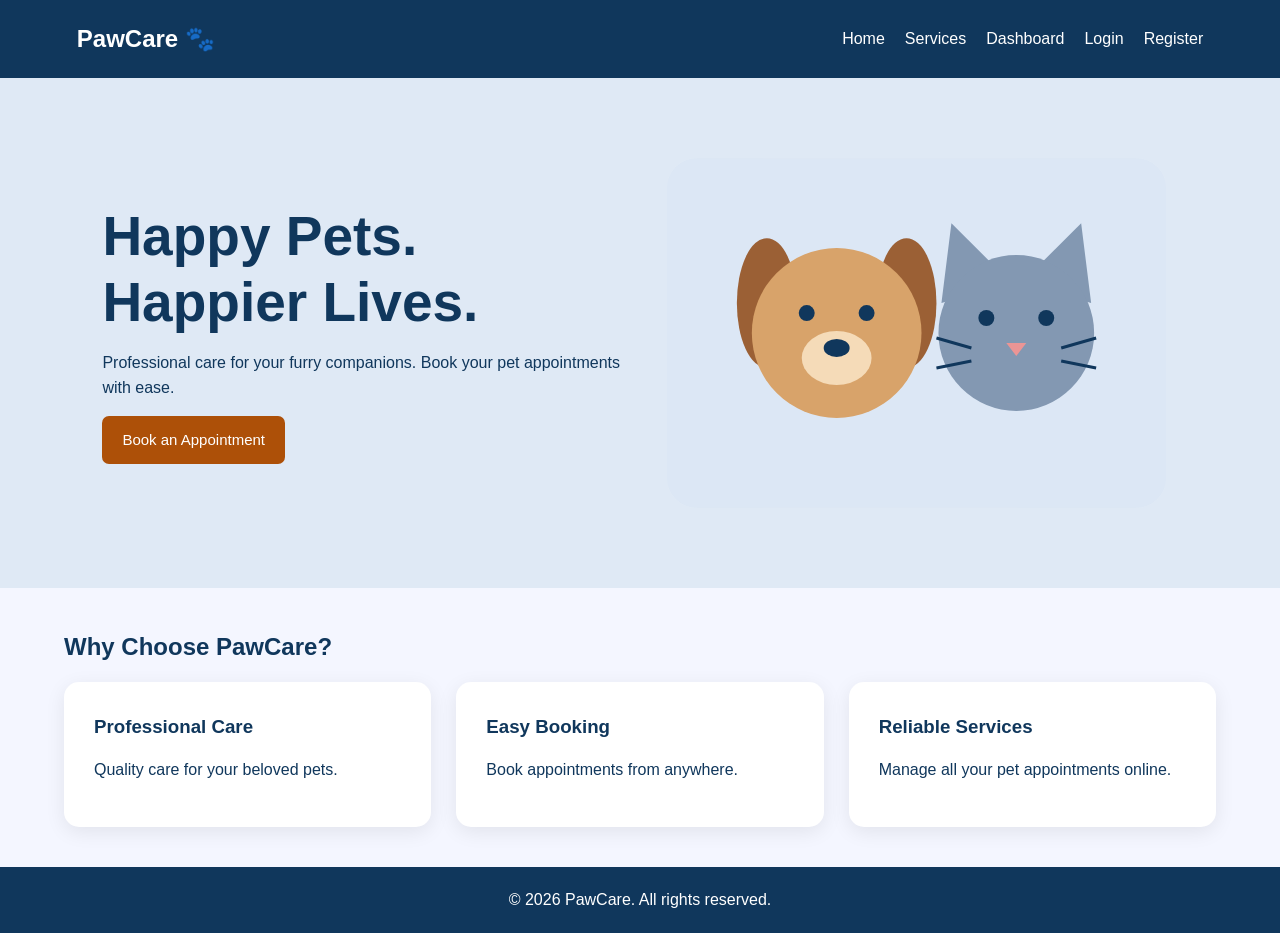
<file: index.html>
<!DOCTYPE html>
<html lang="en">

<head>
    <meta charset="UTF-8">
    <meta name="viewport" content="width=device-width, initial-scale=1.0">

    <title>PawCare | Home</title>

    <link rel="stylesheet" href="style.css">
    <script src="script.js" defer></script>
</head>

<body>

    <nav>
        <h2>PawCare 🐾</h2>

        <div class="nav-links">
            <a href="index.html">Home</a>
            <a href="services.html">Services</a>
            <a href="dashboard.html">Dashboard</a>
            <a href="login.html">Login</a>
            <a href="register.html">Register</a>
        </div>
    </nav>

    <section class="hero">

        <div>
            <h1>Happy Pets. Happier Lives.</h1>

            <p>
                Professional care for your furry companions.
                Book your pet appointments with ease.
            </p>

            <a href="dashboard.html" class="button">
                Book an Appointment
            </a>
        </div>

        <img src="images/pets.svg" alt="Dog and cat">

    </section>

    <section class="container">

        <h2>Why Choose PawCare?</h2>

        <div class="cards">

            <div class="card">
                <h3>Professional Care</h3>
                <p>Quality care for your beloved pets.</p>
            </div>

            <div class="card">
                <h3>Easy Booking</h3>
                <p>Book appointments from anywhere.</p>
            </div>

            <div class="card">
                <h3>Reliable Services</h3>
                <p>Manage all your pet appointments online.</p>
            </div>

        </div>

    </section>

    <footer>
        &copy; 2026 PawCare. All rights reserved.
    </footer>

</body>

</html>
</file>
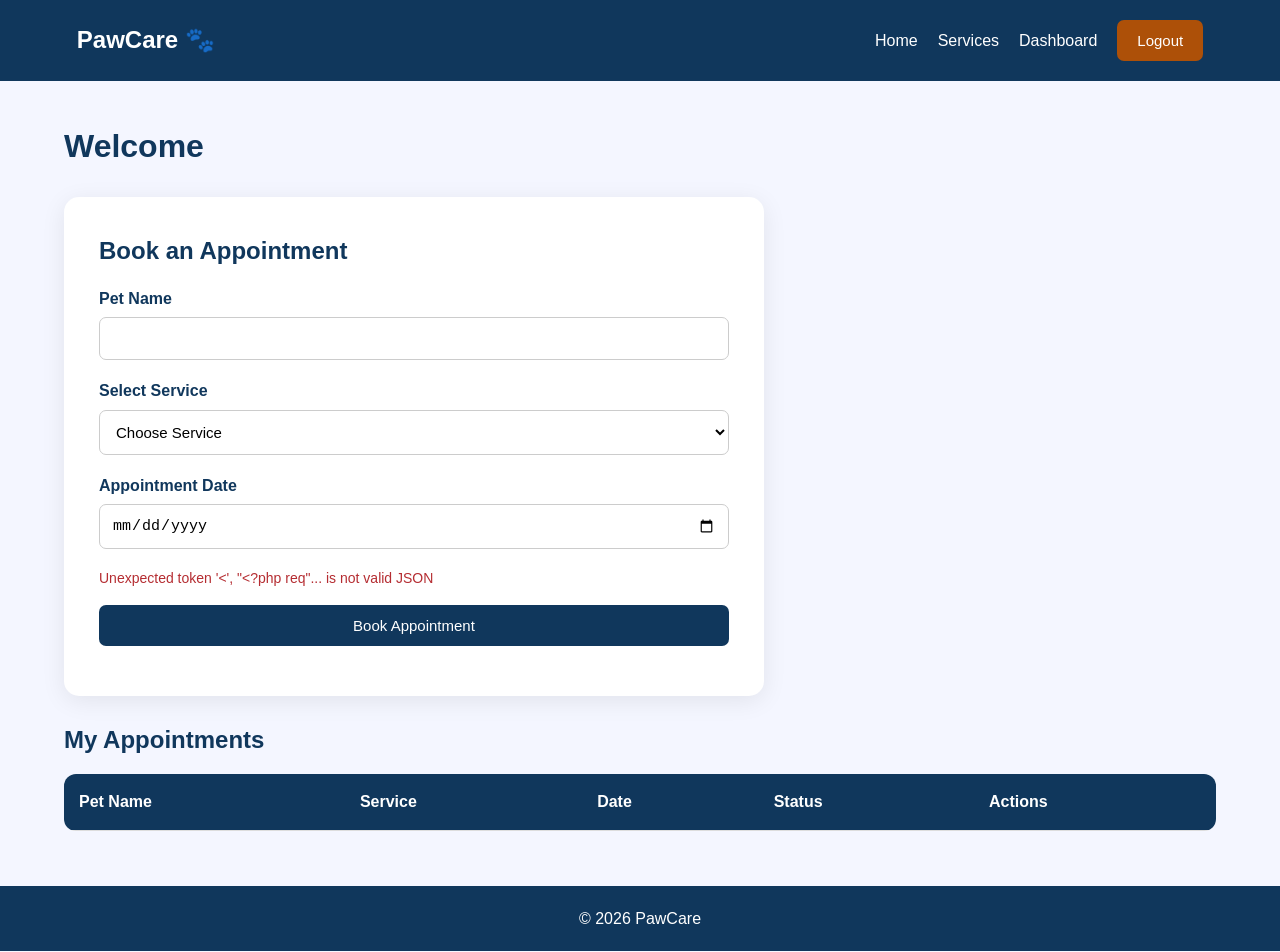
<file: dashboard.html>
<!DOCTYPE html>
<html lang="en">

<head>
    <meta charset="UTF-8">
    <meta name="viewport" content="width=device-width, initial-scale=1.0">

    <title>PawCare | Dashboard</title>

    <link rel="stylesheet" href="style.css">
    <script src="script.js" defer></script>
</head>

<body>

    <nav>
        <h2>PawCare 🐾</h2>

        <div class="nav-links">
            <a href="index.html">Home</a>
            <a href="services.html">Services</a>
            <a href="dashboard.html">Dashboard</a>

            <button id="logoutButton">Logout</button>
        </div>
    </nav>

    <main class="container">

        <h1 id="welcome">Welcome</h1>

        <section class="form-container wide">

            <h2>Book an Appointment</h2>

            <form id="appointmentForm"
                  action="php/create.php"
                  method="POST">

                <label for="pet_name">Pet Name</label>

                <input type="text"
                       id="pet_name"
                       name="pet_name"
                       maxlength="100"
                       required>

                <label for="service">Select Service</label>

                <select id="service" name="service" required>

                    <option value="">Choose Service</option>
                    <option>Veterinary Checkup</option>
                    <option>Pet Grooming</option>
                    <option>Vaccination</option>
                    <option>Pet Boarding</option>

                </select>

                <label for="date">Appointment Date</label>

                <input type="date"
                       id="date"
                       name="date"
                       required>

                <p id="message" class="message"></p>

                <button type="submit">
                    Book Appointment
                </button>

            </form>

        </section>

        <section>

            <h2>My Appointments</h2>

            <div class="table-container">

                <table>

                    <thead>
                        <tr>
                            <th>Pet Name</th>
                            <th>Service</th>
                            <th>Date</th>
                            <th>Status</th>
                            <th>Actions</th>
                        </tr>
                    </thead>

                    <tbody id="appointmentRows">
                    </tbody>

                </table>

            </div>

            <p id="tableMessage"></p>

        </section>

    </main>

    <footer>
        &copy; 2026 PawCare
    </footer>

</body>

</html>
</file>
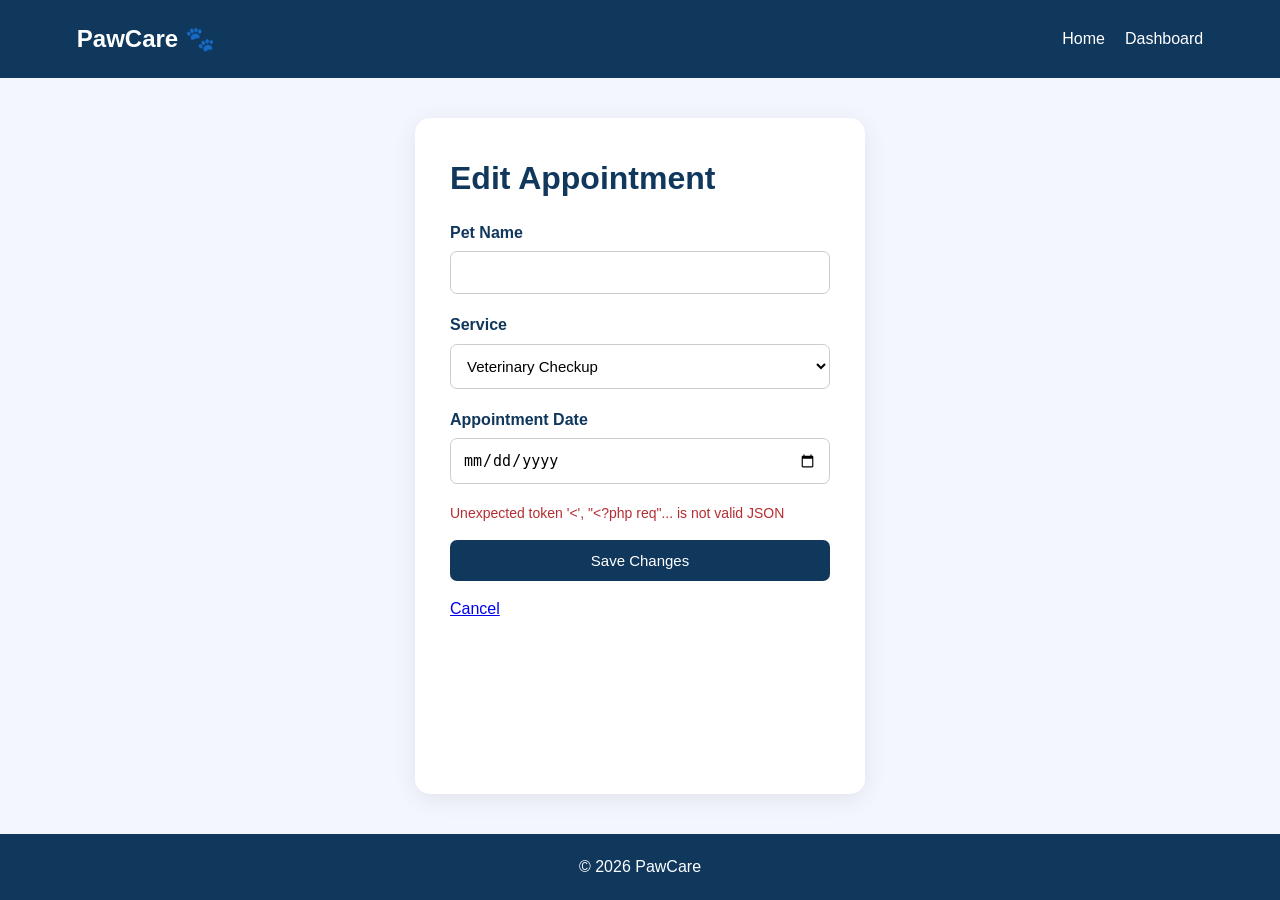
<file: edit.html>
<!DOCTYPE html>
<html lang="en">

<head>
    <meta charset="UTF-8">
    <meta name="viewport" content="width=device-width, initial-scale=1.0">

    <title>PawCare | Edit Appointment</title>

    <link rel="stylesheet" href="style.css">
    <script src="script.js" defer></script>
</head>

<body>

    <nav>
        <h2>PawCare 🐾</h2>

        <div class="nav-links">
            <a href="index.html">Home</a>
            <a href="dashboard.html">Dashboard</a>
        </div>
    </nav>

    <main class="form-container">

        <h1>Edit Appointment</h1>

        <form id="editForm"
              action="php/update.php"
              method="POST">

            <input type="hidden" id="id" name="id">

            <label for="pet_name">Pet Name</label>

            <input type="text"
                   id="pet_name"
                   name="pet_name"
                   maxlength="100"
                   required>

            <label for="service">Service</label>

            <select id="service" name="service" required>

                <option>Veterinary Checkup</option>
                <option>Pet Grooming</option>
                <option>Vaccination</option>
                <option>Pet Boarding</option>

            </select>

            <label for="date">Appointment Date</label>

            <input type="date"
                   id="date"
                   name="date"
                   required>

            <p id="message" class="message"></p>

            <button type="submit">Save Changes</button>

            <a href="dashboard.html">Cancel</a>

        </form>

    </main>

    <footer>
        &copy; 2026 PawCare
    </footer>

</body>

</html>
</file>
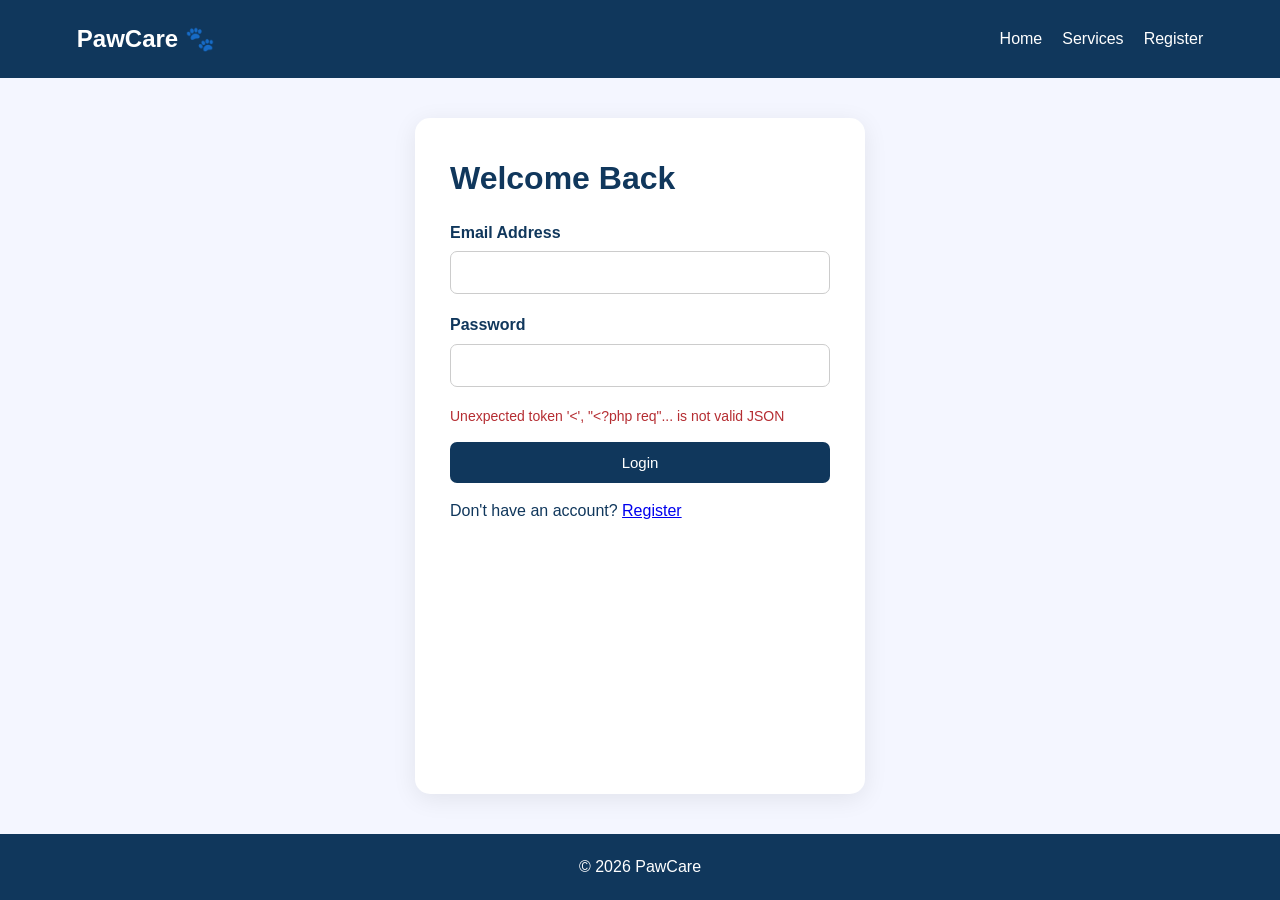
<file: login.html>
<!DOCTYPE html>
<html lang="en">

<head>
    <meta charset="UTF-8">
    <meta name="viewport" content="width=device-width, initial-scale=1.0">

    <title>PawCare | Login</title>

    <link rel="stylesheet" href="style.css">
    <script src="script.js" defer></script>
</head>

<body>

    <nav>
        <h2>PawCare 🐾</h2>

        <div class="nav-links">
            <a href="index.html">Home</a>
            <a href="services.html">Services</a>
            <a href="register.html">Register</a>
        </div>
    </nav>

    <main class="form-container">

        <h1>Welcome Back</h1>

        <form id="loginForm"
              action="php/login.php"
              method="POST">

            <label for="email">Email Address</label>

            <input type="email"
                   id="email"
                   name="email"
                   required>

            <label for="password">Password</label>

            <input type="password"
                   id="password"
                   name="password"
                   required>

            <p id="message" class="message"></p>

            <button type="submit">Login</button>

        </form>

        <p>
            Don't have an account?
            <a href="register.html">Register</a>
        </p>

    </main>

    <footer>
        &copy; 2026 PawCare
    </footer>

</body>

</html>
</file>
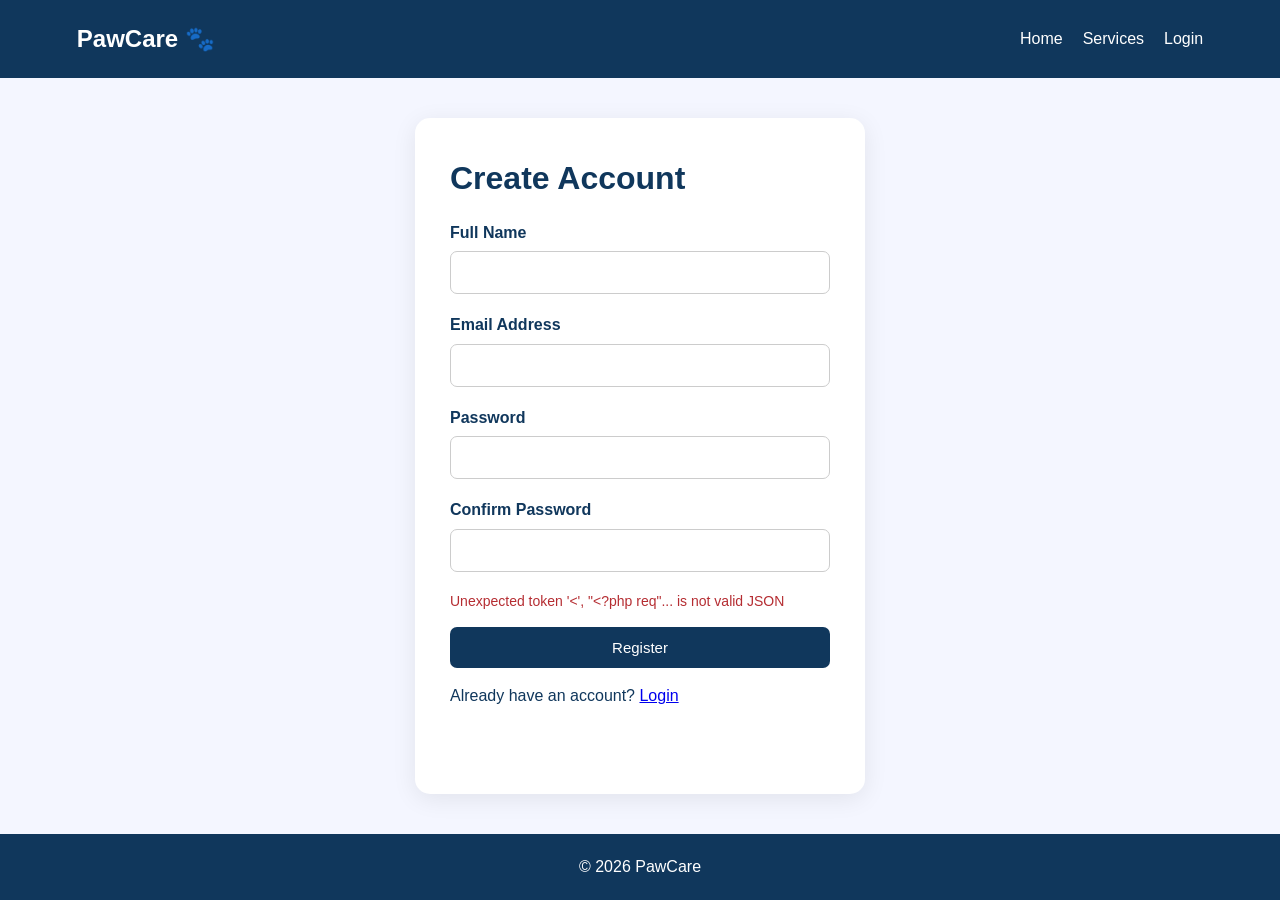
<file: register.html>
<!DOCTYPE html>
<html lang="en">

<head>
    <meta charset="UTF-8">
    <meta name="viewport" content="width=device-width, initial-scale=1.0">

    <title>PawCare | Register</title>

    <link rel="stylesheet" href="style.css">
    <script src="script.js" defer></script>
</head>

<body>

    <nav>
        <h2>PawCare 🐾</h2>

        <div class="nav-links">
            <a href="index.html">Home</a>
            <a href="services.html">Services</a>
            <a href="login.html">Login</a>
        </div>
    </nav>

    <main class="form-container">

        <h1>Create Account</h1>

        <form id="registerForm"
              action="php/register.php"
              method="POST">

            <label for="name">Full Name</label>

            <input type="text"
                   id="name"
                   name="name"
                   maxlength="100"
                   required>

            <label for="email">Email Address</label>

            <input type="email"
                   id="email"
                   name="email"
                   maxlength="190"
                   required>

            <label for="password">Password</label>

            <input type="password"
                   id="password"
                   name="password"
                   minlength="8"
                   required>

            <label for="confirm_password">
                Confirm Password
            </label>

            <input type="password"
                   id="confirm_password"
                   name="confirm_password"
                   required>

            <p id="message" class="message"></p>

            <button type="submit">Register</button>

        </form>

        <p>
            Already have an account?
            <a href="login.html">Login</a>
        </p>

    </main>

    <footer>
        &copy; 2026 PawCare
    </footer>

</body>

</html>
</file>
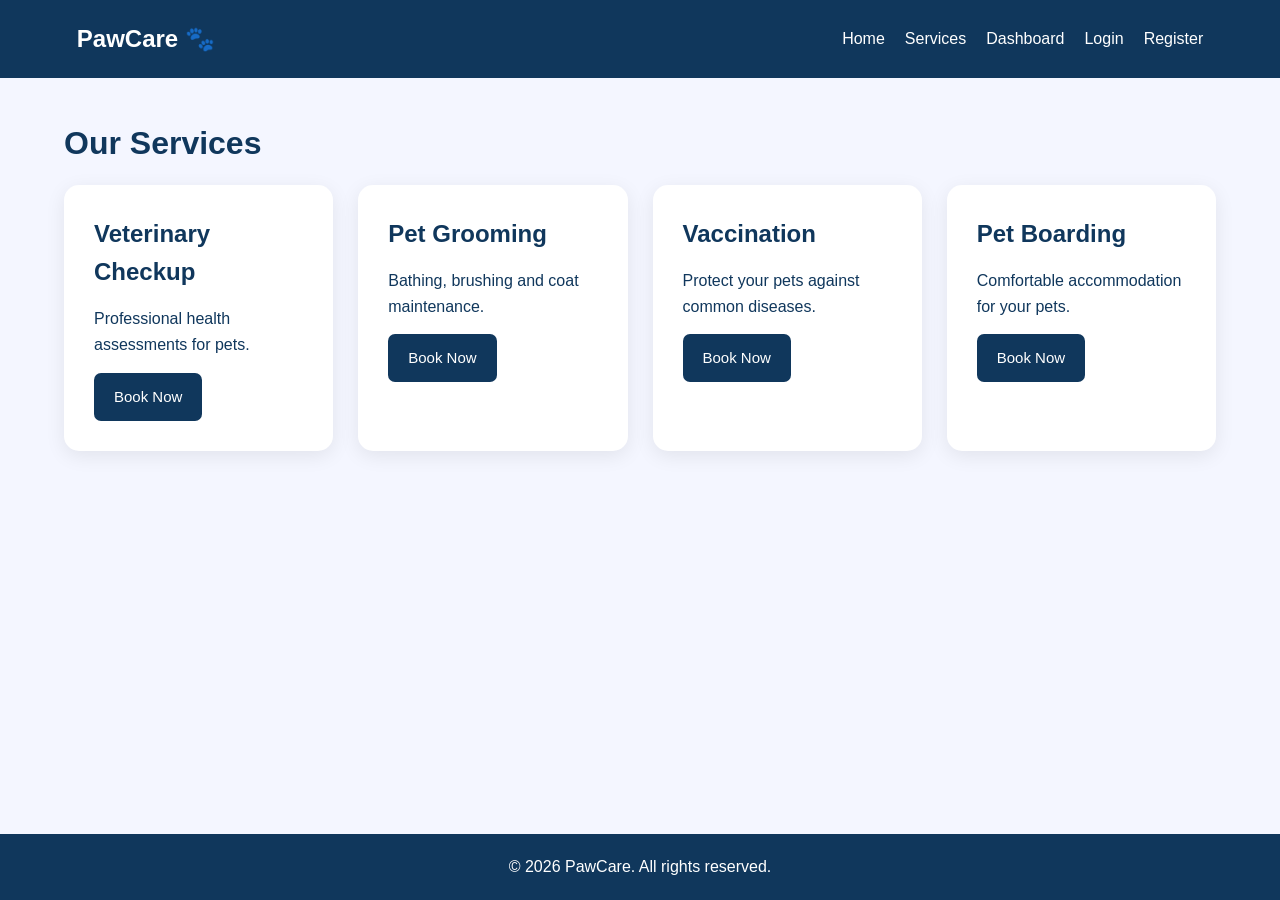
<file: services.html>
<!DOCTYPE html>
<html lang="en">

<head>
    <meta charset="UTF-8">
    <meta name="viewport" content="width=device-width, initial-scale=1.0">

    <title>PawCare | Services</title>

    <link rel="stylesheet" href="style.css">
    <script src="script.js" defer></script>
</head>

<body>

    <nav>
        <h2>PawCare 🐾</h2>

        <div class="nav-links">
            <a href="index.html">Home</a>
            <a href="services.html">Services</a>
            <a href="dashboard.html">Dashboard</a>
            <a href="login.html">Login</a>
            <a href="register.html">Register</a>
        </div>
    </nav>

    <main class="container">

        <h1>Our Services</h1>

        <div class="cards">

            <div class="card">
                <h2>Veterinary Checkup</h2>
                <p>Professional health assessments for pets.</p>

                <a href="dashboard.html" class="button">
                    Book Now
                </a>
            </div>

            <div class="card">
                <h2>Pet Grooming</h2>
                <p>Bathing, brushing and coat maintenance.</p>

                <a href="dashboard.html" class="button">
                    Book Now
                </a>
            </div>

            <div class="card">
                <h2>Vaccination</h2>
                <p>Protect your pets against common diseases.</p>

                <a href="dashboard.html" class="button">
                    Book Now
                </a>
            </div>

            <div class="card">
                <h2>Pet Boarding</h2>
                <p>Comfortable accommodation for your pets.</p>

                <a href="dashboard.html" class="button">
                    Book Now
                </a>
            </div>

        </div>

    </main>

    <footer>
        &copy; 2026 PawCare. All rights reserved.
    </footer>

</body>

</html>
</file>
<file: style.css>
/* General styling */

* {
    margin: 0;
    padding: 0;
    box-sizing: border-box;
}

body {
    font-family: Arial, sans-serif;
    background-color: #F4F6FF;
    color: #10375C;
    line-height: 1.6;
    min-height: 100vh;

    display: flex;
    flex-direction: column;
}

main {
    flex: 1;
}

h1,
h2,
h3 {
    margin-bottom: 15px;
}

p {
    margin-bottom: 15px;
}


/* Navigation bar */

nav {
    background-color: #10375C;
    color: white;

    display: flex;
    justify-content: space-between;
    align-items: center;
    flex-wrap: wrap;

    padding: 20px 6%;
    gap: 15px;
}

nav h2 {
    margin: 0;
}

.nav-links {
    display: flex;
    align-items: center;
    flex-wrap: wrap;
    gap: 20px;
}

nav a {
    color: white;
    text-decoration: none;
}

nav a:hover {
    color: #EB8317;
}


/* Homepage */

.hero {
    display: grid;
    grid-template-columns: 1fr 1fr;
    align-items: center;

    gap: 30px;
    padding: 80px 8%;

    background-color: #DFE9F5;
}

.hero h1 {
    font-size: clamp(32px, 5vw, 55px);
    line-height: 1.2;
}

.hero img {
    width: 100%;
    max-height: 350px;
    object-fit: contain;
}


/* Main content */

.container {
    width: 90%;
    max-width: 1200px;
    margin: 40px auto;
}


/* Service cards */

.cards {
    display: grid;

    grid-template-columns:
        repeat(auto-fit, minmax(230px, 1fr));

    gap: 25px;
}

.card {
    background-color: white;
    padding: 30px;
    border-radius: 15px;

    box-shadow: 0 5px 20px rgba(0, 0, 0, 0.08);

    transition: transform 0.3s;
}

.card:hover {
    transform: translateY(-5px);
}


/* Forms */

.form-container {
    background-color: white;

    width: 90%;
    max-width: 450px;

    margin: 40px auto;
    padding: 35px;

    border-radius: 15px;

    box-shadow: 0 5px 25px rgba(0, 0, 0, 0.08);
}

.wide {
    max-width: 700px;
    margin: 25px 0;
}

label {
    display: block;
    margin-bottom: 6px;
    font-weight: bold;
}

input,
select {
    width: 100%;
    padding: 12px;

    margin-bottom: 18px;

    border: 1px solid #CCCCCC;
    border-radius: 7px;

    font-size: 15px;
    background-color: white;
}

input:focus,
select:focus {
    outline: 2px solid #EB8317;
}


/* Buttons */

button,
.button {
    display: inline-block;

    background-color: #10375C;
    color: white;

    padding: 12px 20px;

    border: none;
    border-radius: 7px;

    text-decoration: none;
    font-size: 15px;

    cursor: pointer;

    transition: background-color 0.3s;
}

button:hover,
.button:hover {
    background-color: #28577F;
}

.hero .button {
    background-color: #AD5008;
}

form button {
    width: 100%;
    margin-bottom: 15px;
}

.delete-button {
    background-color: #B52D32;
    margin-left: 10px;
}

nav button {
    background-color: #AD5008;
}


/* Appointment table */

.table-container {
    overflow-x: auto;
    background-color: white;
    border-radius: 12px;
}

table {
    width: 100%;
    border-collapse: collapse;
}

th,
td {
    padding: 15px;
    text-align: left;
    border-bottom: 1px solid #DDDDDD;
}

th {
    background-color: #10375C;
    color: white;
}

td a {
    color: #10375C;
    font-weight: bold;
}


/* Messages */

.message {
    color: #B52D32;
    font-size: 14px;
}

.success {
    color: #208044;
}


/* Footer */

footer {
    background-color: #10375C;
    color: white;

    text-align: center;
    padding: 20px;

    margin-top: auto;
}


/* Responsive design */

@media screen and (max-width: 768px) {

    .hero {
        grid-template-columns: 1fr;
        padding: 35px 6%;
    }

    .nav-links {
        gap: 12px;
    }

    .form-container {
        padding: 22px;
    }

    th,
    td {
        padding: 10px;
    }
}
</file>
